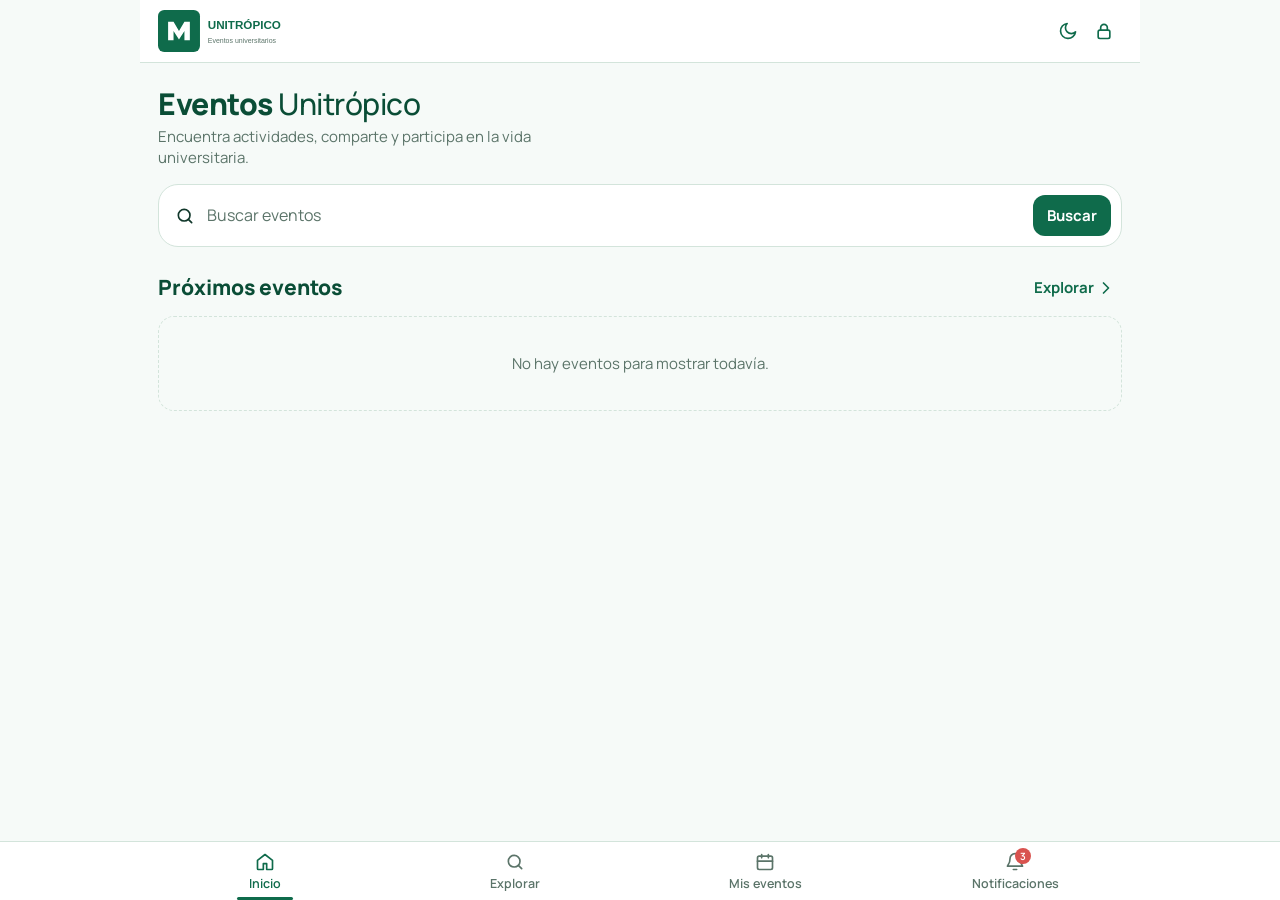
<file: index.html>
<!doctype html>
<meta charset="utf-8">
<meta http-equiv="refresh" content="0; url=eventos-unitropico/eventos-unitropico/assets/pagina-prueba/">
<title>Eventos Unitrópico</title>
<a href="eventos-unitropico/eventos-unitropico/assets/pagina-prueba/">Ir a la página de eventos</a>
</file>
<file: eventos-unitropico/eventos-unitropico/assets/pagina-prueba/styles.css>
:root{--g:#0f6b4b;--g2:#0a4d36;--gs:#e4f1ea;--bg:#f6faf8;--card:#fff;--tx:#10372a;--mu:#5b7469;--bd:#d3e4db;--ok:#dff3e6;--wa:#fff1d6;--wt:#7a5200;
box-sizing:border-box;padding-top:env(safe-area-inset-top,0px);padding-bottom:env(safe-area-inset-bottom,0px)}
@media (prefers-color-scheme:dark){:root:not([data-theme="light"]){--g:#3fbf8c;--g2:#8fe0bd;--gs:#17382c;--bg:#0c1713;--card:#12241d;--tx:#e6f3ec;--mu:#97b5a8;--bd:#244a3b;--ok:#17402f;--wa:#3a2d10;--wt:#f2cf86}}
:root[data-theme="dark"]{--g:#3fbf8c;--g2:#8fe0bd;--gs:#17382c;--bg:#0c1713;--card:#12241d;--tx:#e6f3ec;--mu:#97b5a8;--bd:#244a3b;--ok:#17402f;--wa:#3a2d10;--wt:#f2cf86}
html{scroll-padding-top:env(safe-area-inset-top,0px)}
*{box-sizing:border-box}
body{margin:0;background:var(--bg);color:var(--tx);font-family:'Manrope',system-ui,-apple-system,'Segoe UI',Roboto,sans-serif;font-size:15px;line-height:1.4}
button,select,input{font:inherit;color:inherit}
button{cursor:pointer}
:focus-visible{outline:3px solid var(--g);outline-offset:2px}
#app{max-width:1000px;margin:0 auto;min-height:100vh;padding-bottom:84px;position:relative}
header{display:flex;align-items:center;justify-content:space-between;padding:10px 18px;background:var(--card);border-bottom:1px solid var(--bd);position:sticky;top:env(safe-area-inset-top,0px);z-index:5}
header img{height:42px;border-radius:4px;background:#fff}
.ib{background:none;border:0;padding:8px;border-radius:10px;color:var(--g);display:grid;place-items:center}
svg.i{width:20px;height:20px;fill:none;stroke:currentColor;stroke-width:2;stroke-linecap:round;stroke-linejoin:round;flex:none}
main{padding:18px}
h1{font-size:30px;line-height:1.1;margin:6px 0 6px;font-weight:800;color:var(--g2);letter-spacing:-.5px}
h1 span{font-weight:500}
h2{font-size:21px;margin:0;font-weight:800;color:var(--g2)}
.sub{color:var(--mu);margin:0 0 16px;max-width:46ch}
.search{display:flex;align-items:center;gap:10px;background:var(--card);border:1.5px solid var(--bd);border-radius:20px;padding:10px 10px 10px 16px}
.search input{flex:1;border:0;background:none;outline:0;font-size:16px;min-width:0}
.search input::placeholder{color:var(--mu)}
.mic{width:46px;height:46px;border-radius:50%;border:0;background:var(--g);color:#fff;display:grid;place-items:center}
.mic.on{animation:pulse 1s infinite}
@keyframes pulse{50%{box-shadow:0 0 0 10px rgba(63,191,140,.3)}}
.chips{display:flex;gap:10px;margin:14px 0 22px;overflow-x:auto;padding-bottom:4px}
.chip{display:flex;align-items:center;gap:8px;white-space:nowrap;background:var(--gs);border:1.5px solid transparent;color:var(--tx);border-radius:999px;padding:12px 18px;font-weight:600}
.chip svg{color:var(--g)}
.chip.on{background:var(--g);color:#fff;border-color:var(--g)}
.chip.on svg{color:#fff}
.sec{display:flex;justify-content:space-between;align-items:center;margin-bottom:12px}
.link{background:none;border:0;color:var(--g);font-weight:700;display:flex;align-items:center;gap:2px;padding:6px}
.list{display:grid;gap:12px}
.row{display:flex;gap:14px;align-items:center;background:var(--card);border:1px solid var(--bd);border-radius:16px;padding:10px;width:100%;text-align:left}
.row .ph{width:104px;height:84px;border-radius:12px;object-fit:cover;flex:none;background:var(--gs);display:grid;place-items:center;color:var(--g)}
.row .bd{flex:1;min-width:0}
.tag{display:inline-block;background:var(--gs);color:var(--g2);font-size:12px;font-weight:700;padding:2px 10px;border-radius:999px;margin-bottom:4px}
.t{font-weight:800;font-size:16px;line-height:1.2;margin:0 0 6px;color:var(--g2)}
.m{display:flex;align-items:center;gap:7px;color:var(--mu);font-size:13.5px;margin-top:2px}
.m svg{width:16px;height:16px;color:var(--g)}
.st{font-size:12px;font-weight:700;background:var(--gs);border-radius:10px;padding:6px 10px;color:var(--g2);align-self:flex-start;white-space:nowrap}
.st.live{background:var(--g);color:#fff}
.st.full{background:var(--wa);color:var(--wt)}
.grid{display:grid;grid-template-columns:1fr;gap:16px}
.card{background:var(--card);border:1px solid var(--bd);border-radius:18px;padding:10px;display:flex;flex-direction:column}
.card .im{position:relative;border-radius:12px;overflow:hidden;aspect-ratio:16/9;background:var(--gs);display:grid;place-items:center;color:var(--g)}
.card .im img{width:100%;height:100%;object-fit:cover}
.card .im .tag{position:absolute;left:8px;top:8px;background:var(--card);margin:0;display:flex;gap:5px;align-items:center}
.card .t{margin:12px 4px 8px;font-size:17px}
.card .m{margin-left:4px}
.btn{display:flex;align-items:center;justify-content:center;gap:6px;width:100%;background:var(--g);color:#fff;border:0;border-radius:12px;padding:13px;font-weight:700;margin-top:12px}
.btn:disabled{background:var(--bd);color:var(--mu);cursor:not-allowed}
.btn.o{background:var(--card);color:var(--tx);border:1.5px solid var(--bd);font-weight:600;font-size:13px;margin:0;padding:12px 8px}
.btn.o.on{background:var(--gs);border-color:var(--g);color:var(--g2)}
.cat{display:block}
.side{background:var(--gs);border:1px solid var(--bd);border-radius:18px;padding:16px;margin-bottom:16px}
.side h3{margin:0 0 6px;font-size:18px;color:var(--g2);display:flex;gap:8px;align-items:center}
.side label{display:block;font-weight:700;margin:14px 0 6px;color:var(--g2)}
.side select{width:100%;background:var(--card);border:1.5px solid var(--bd);border-radius:12px;padding:11px 12px}
.fbtn{display:flex}
.top{display:flex;flex-wrap:wrap;gap:12px;justify-content:space-between;align-items:flex-end;margin-bottom:16px}
.empty{padding:36px 16px;text-align:center;color:var(--mu);border:1.5px dashed var(--bd);border-radius:16px}
.det{max-width:560px;margin:0 auto}
.dh{display:flex;justify-content:space-between;align-items:center;margin-bottom:10px}
.dh b{color:var(--g2);font-size:17px}
.hero{position:relative;border-radius:18px;overflow:hidden;aspect-ratio:16/9;background:var(--gs);display:grid;place-items:center;color:var(--g)}
.hero img{width:100%;height:100%;object-fit:cover}
.hero .tag{position:absolute;left:12px;top:12px;background:var(--card);margin:0}
.info{background:var(--gs);border:1px solid var(--bd);border-radius:18px;padding:16px;margin-top:16px}
.info h3{display:flex;gap:8px;align-items:center;margin:0 0 6px;font-size:16px;color:var(--g2)}
.info p{margin:0 0 4px}
.info ul{margin:0;padding-left:20px}
.info hr{border:0;border-top:1px solid var(--bd);margin:14px 0}
.kv{display:flex;gap:12px;margin:12px 0}
.kv svg{color:var(--g);margin-top:2px;width:22px;height:22px}
.kv small{display:block;color:var(--mu)}
.kv b{display:block;color:var(--g2)}
.two{display:grid;grid-template-columns:1fr 1fr;gap:10px;margin-top:10px}
.ok{display:flex;align-items:center;gap:12px;background:var(--ok);border:1px solid var(--bd);border-radius:14px;padding:10px 12px;margin-top:16px}
.ok .c{width:38px;height:38px;border-radius:50%;background:var(--g);color:#fff;display:grid;place-items:center;flex:none}
.ok div{flex:1}
.ok b{display:block}
.ok .btn{width:auto;margin:0;padding:9px 14px;background:var(--card);color:var(--tx);border:1.5px solid var(--bd);font-size:13px}
nav{position:fixed;left:0;right:0;bottom:0;background:var(--card);border-top:1px solid var(--bd);z-index:6;padding-bottom:env(safe-area-inset-bottom,0px)}
nav div{max-width:1000px;margin:0 auto;display:grid;grid-template-columns:repeat(4,1fr)}
nav button{background:none;border:0;padding:10px 4px 8px;display:flex;flex-direction:column;align-items:center;gap:3px;color:var(--mu);font-size:12.5px;font-weight:600;position:relative}
nav button.on{color:var(--g)}
nav button.on::after{content:"";position:absolute;bottom:0;width:56px;height:3px;border-radius:3px;background:var(--g)}
.dot{position:absolute;top:6px;margin-left:16px;background:#d9534f;color:#fff;border-radius:99px;font-size:10px;min-width:16px;height:16px;display:grid;place-items:center}
.toast{position:fixed;left:50%;bottom:96px;transform:translateX(-50%);background:var(--g2);color:var(--bg);padding:11px 18px;border-radius:12px;font-weight:600;z-index:9;max-width:90%;text-align:center;animation:in .2s}
@keyframes in{from{opacity:0;transform:translate(-50%,8px)}}
.nt{display:flex;gap:12px;background:var(--card);border:1px solid var(--bd);border-radius:14px;padding:14px}
.nt svg{color:var(--g);margin-top:2px}
.nt p{margin:2px 0 0;color:var(--mu);font-size:14px}
.off{background:var(--wa);color:var(--wt);text-align:center;font-weight:600;padding:6px;font-size:13px}
@media (min-width:720px){.grid{grid-template-columns:1fr 1fr}.cat{display:grid;grid-template-columns:250px 1fr;gap:18px;align-items:start}.side{margin:0}.fbtn{display:none}.side.hid{display:block!important}}
@media (max-width:719px){.side.hid{display:none}}
@media (prefers-reduced-motion:reduce){*{animation:none!important}}
</file>
